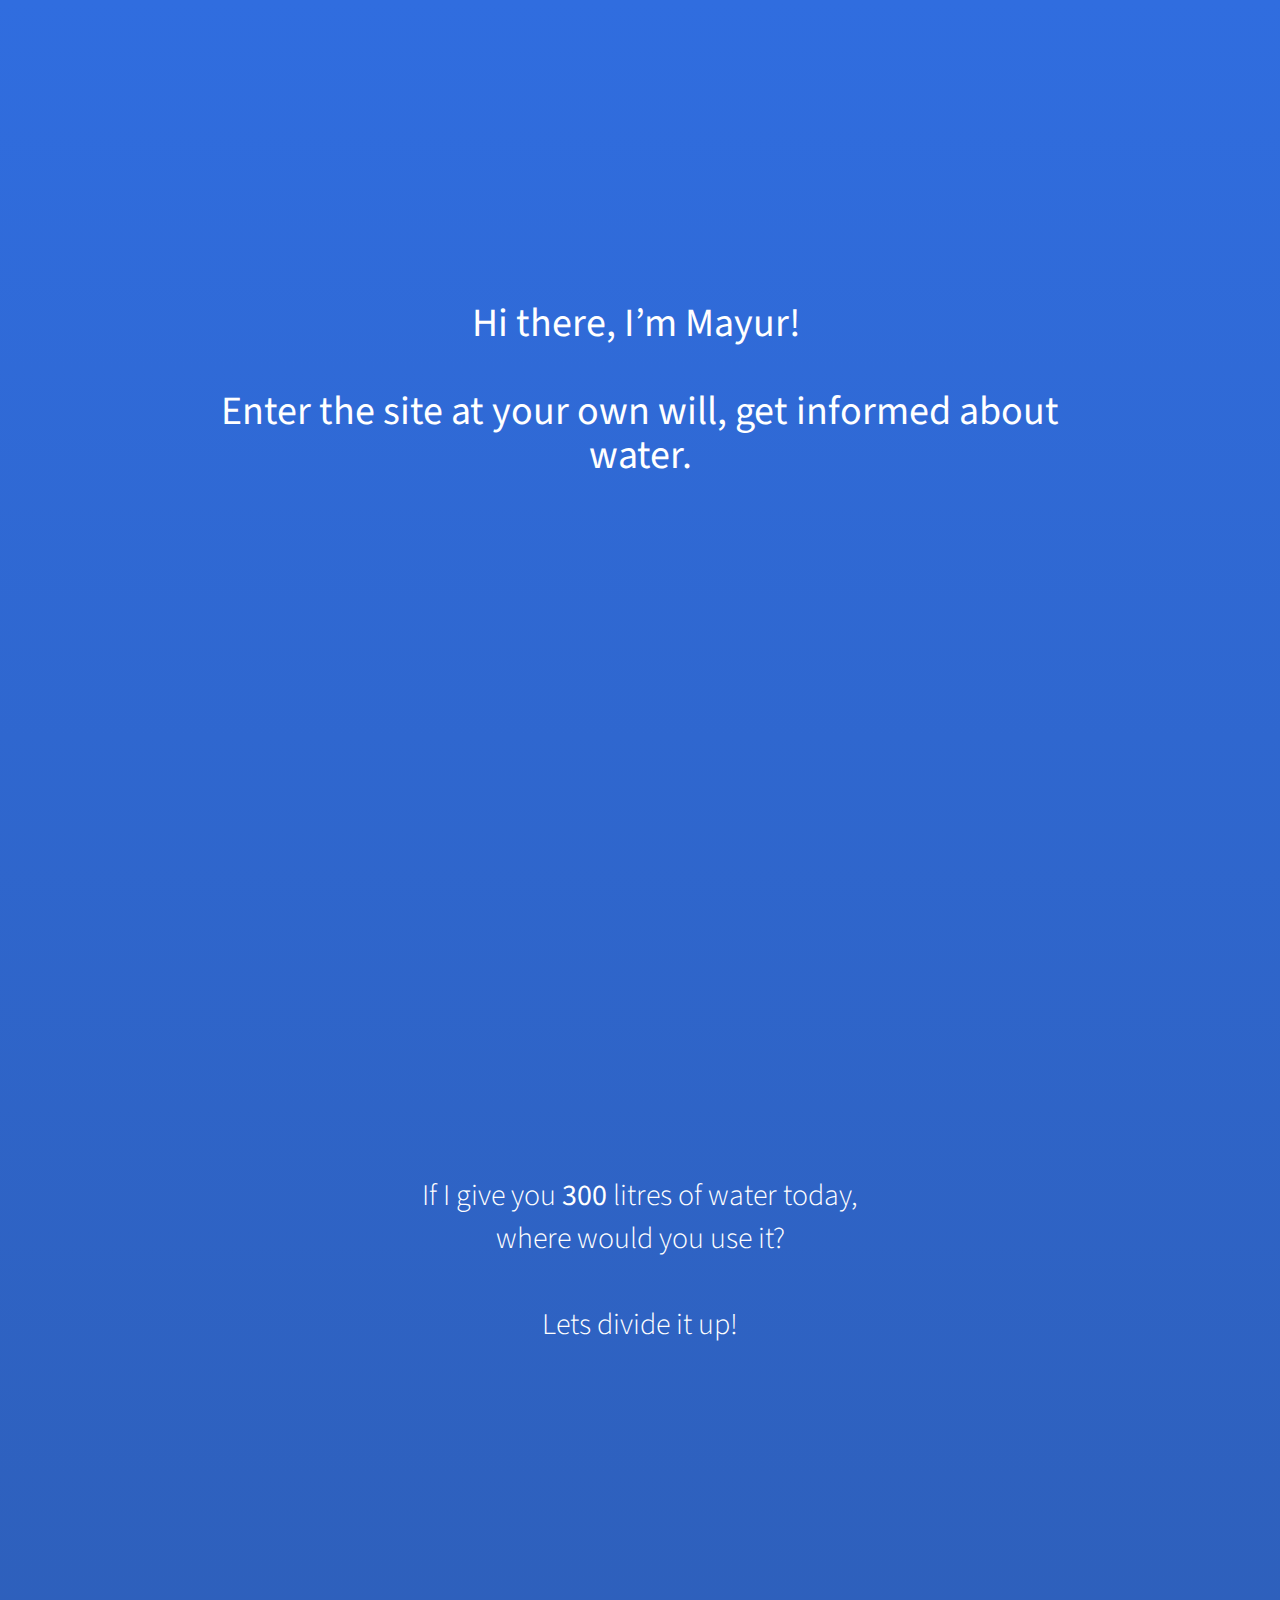
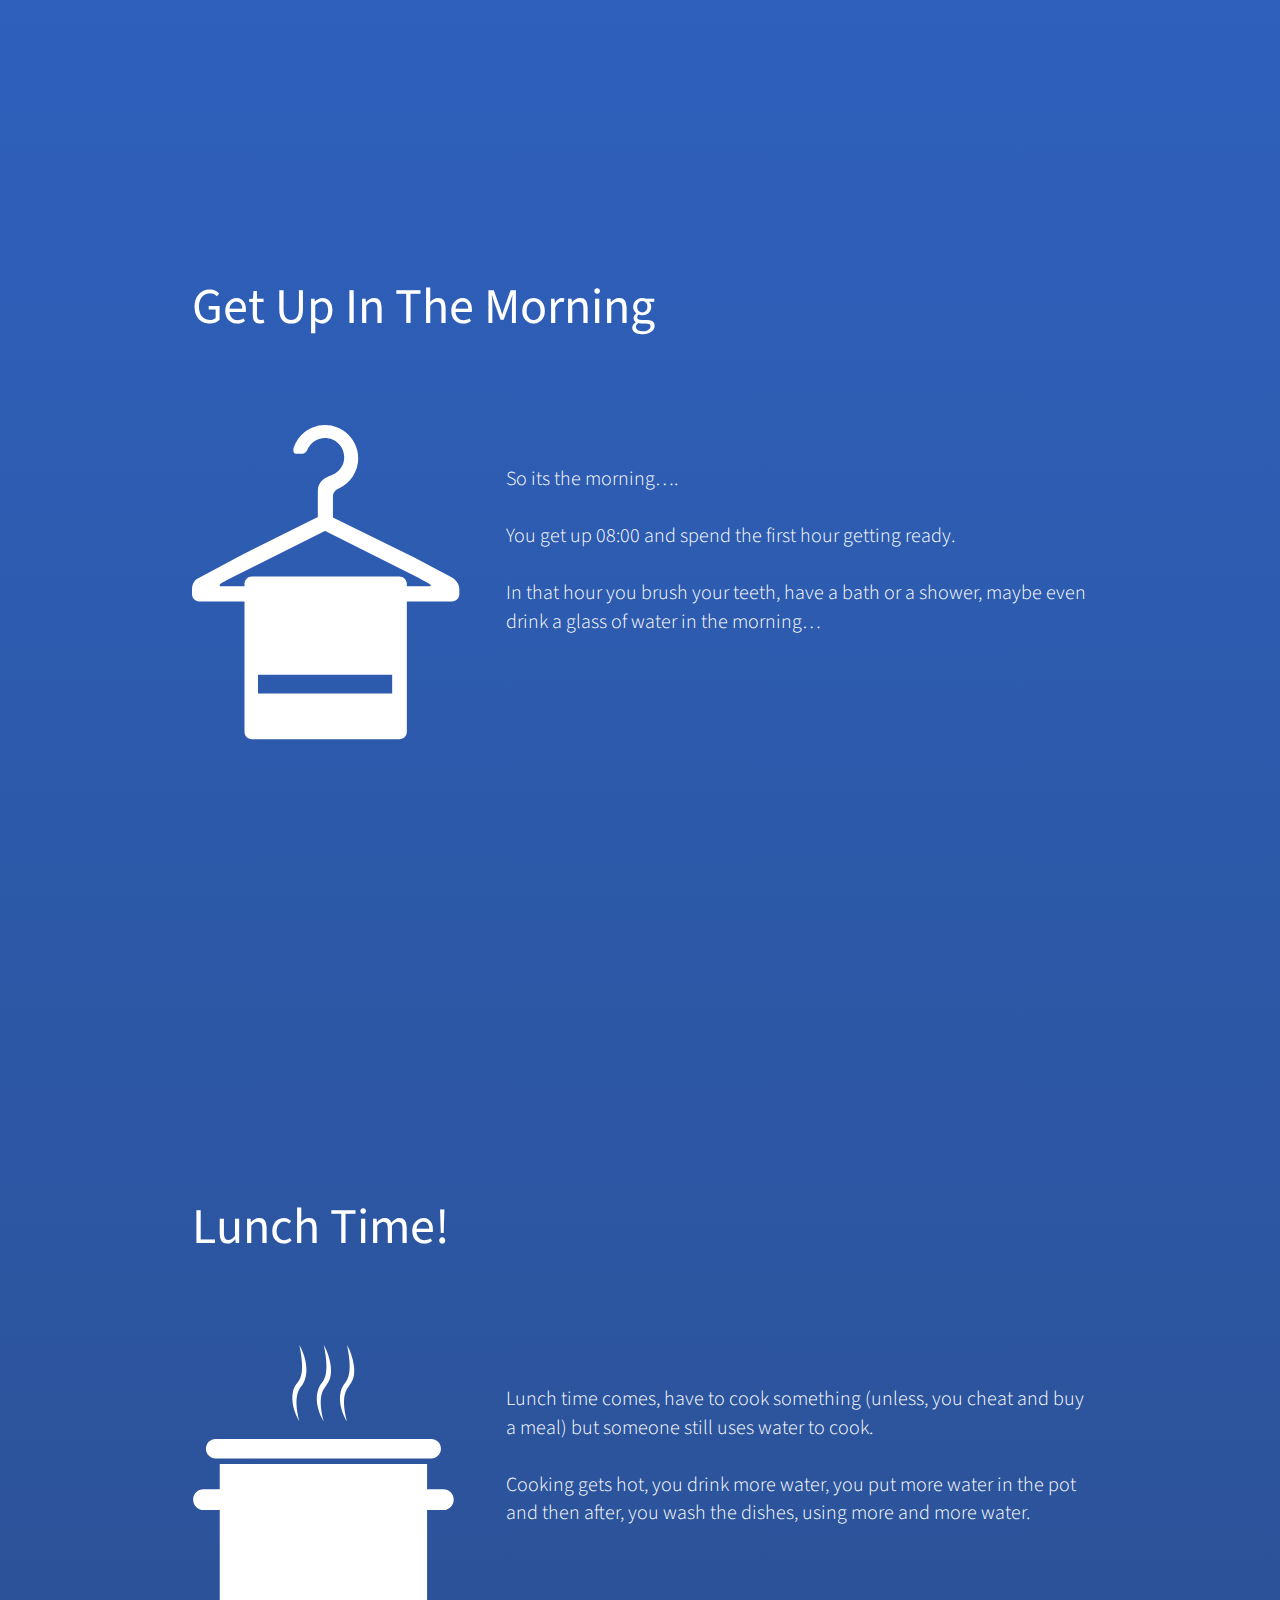
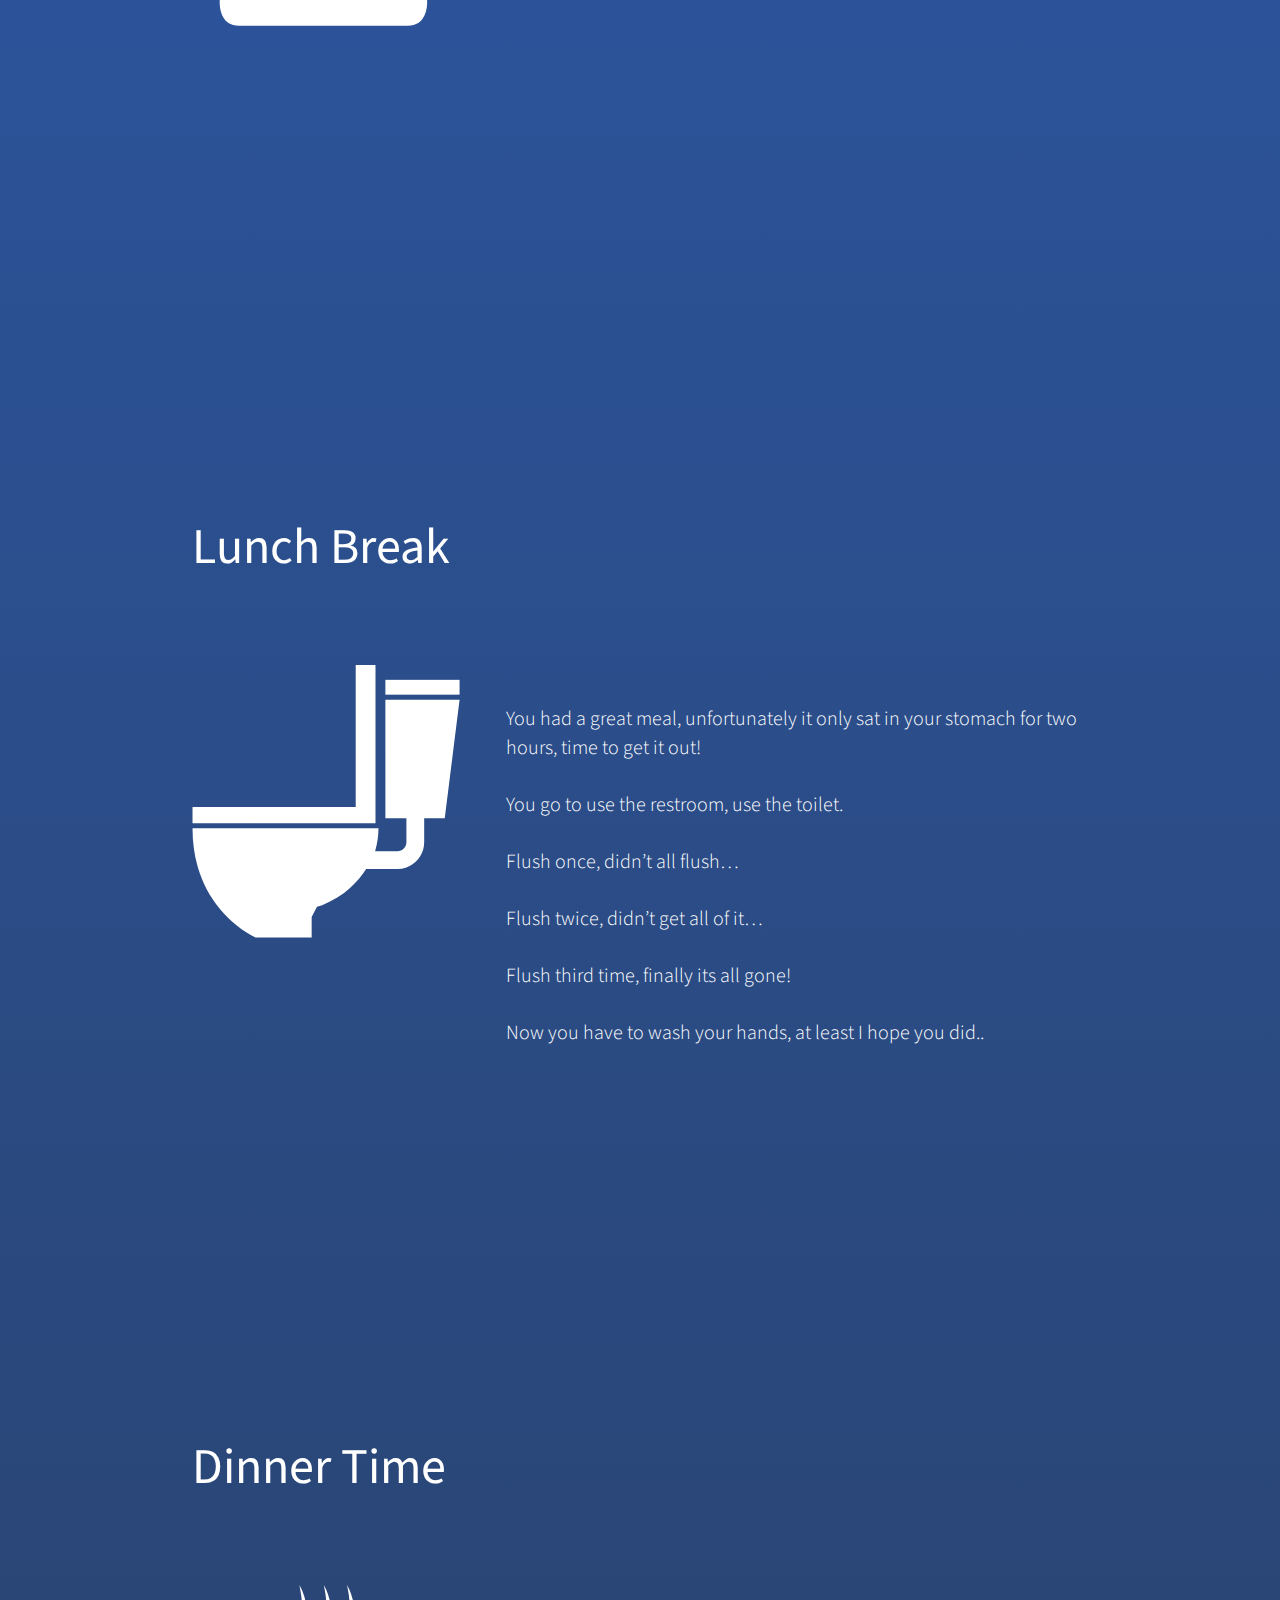
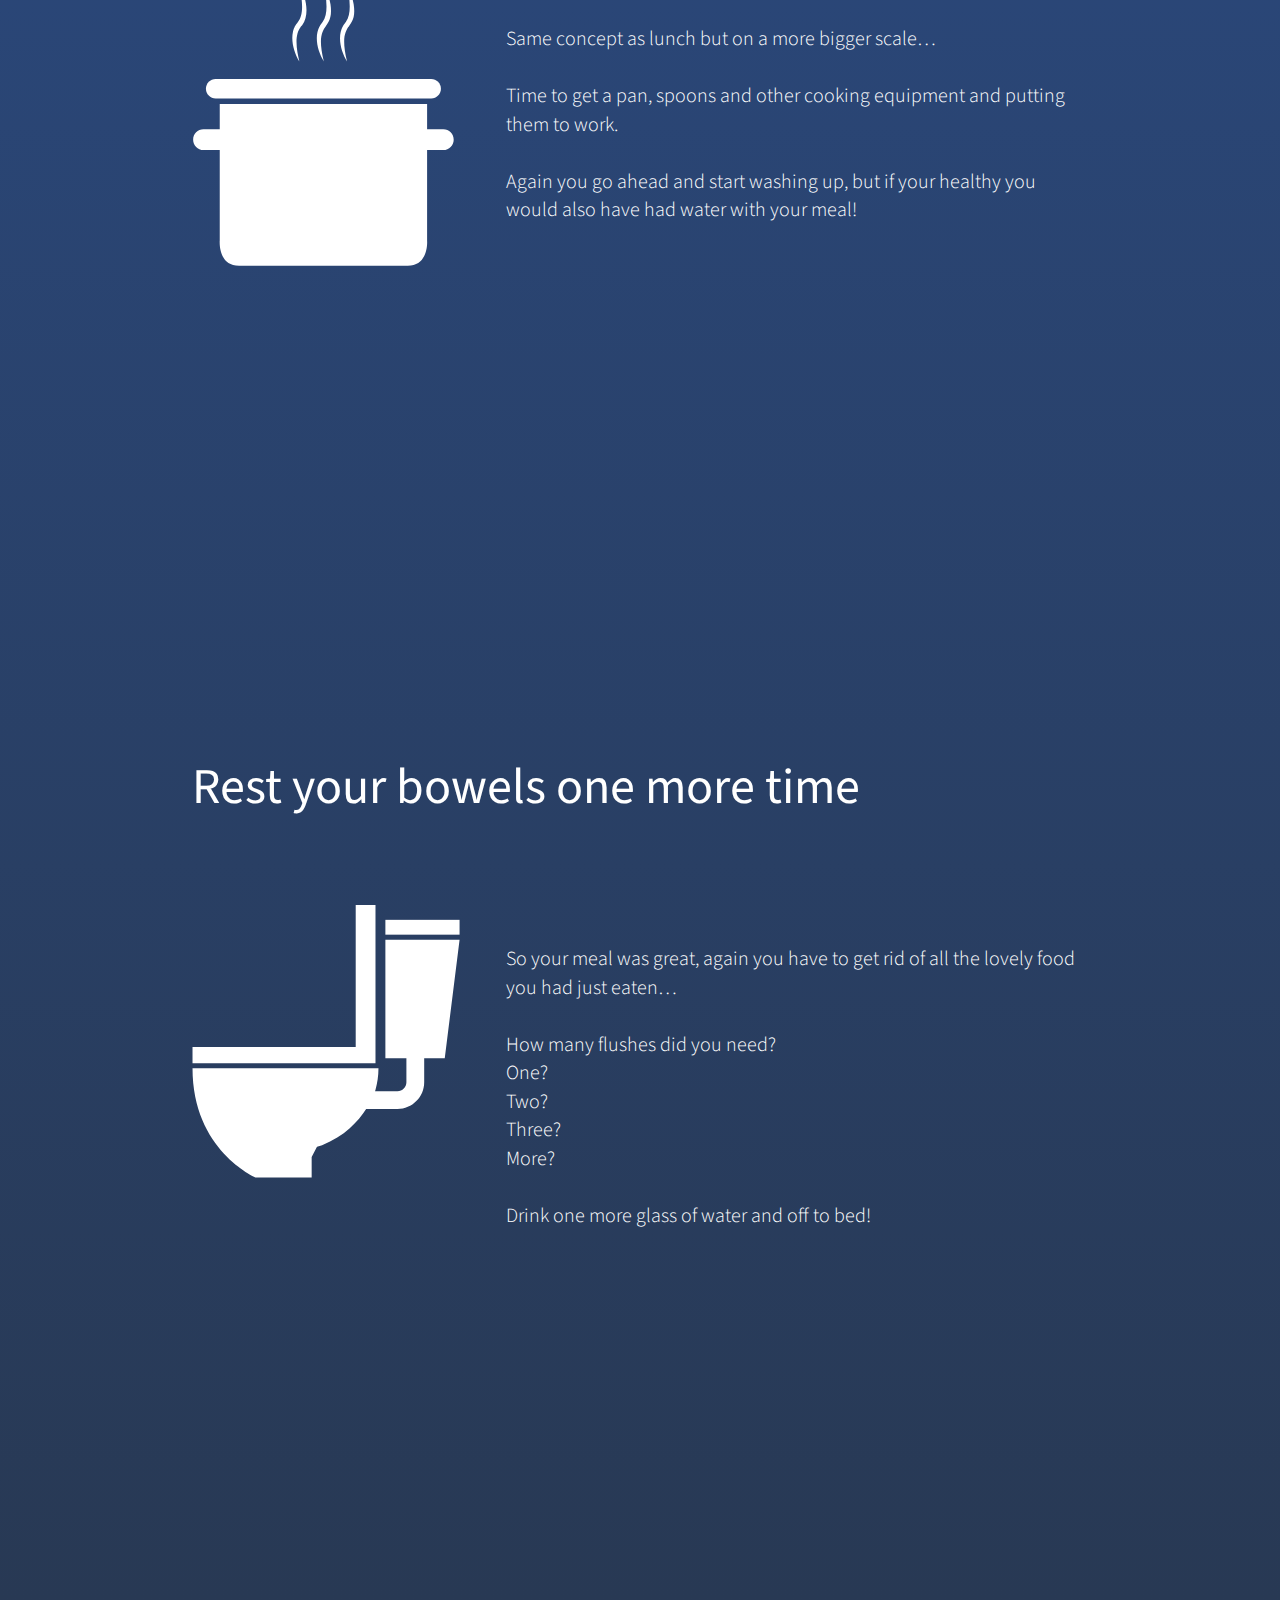
<file: index.html>
<!DOCTYPE html>
<html lang="en">
  <head>
    <meta charset="utf-8">
    <meta http-equiv="X-UA-Compatible" content="IE=edge">
    <meta name="viewport" content="width=device-width, initial-scale=1, minimal-ui">
    <title>What Water?</title>
    <script type="text/JavaScript" src="js/script.js"></script>
    <script type="text/JavaScript" src="js/jquery.min.js"></script>
    <script type="text/JavaScript" src="js/html5shiv.js"></script>
    <link href="https://fonts.googleapis.com/css?family=Source+Sans+Pro:200,200i,300,300i,400,400i,600,600i,700,700i,900,900i" rel="stylesheet">
    <link href="css/bootstrap.min.css" rel="stylesheet">
    <link rel="stylesheet" href="css/style.css">
    <link rel="stylesheet" href="css/normalize.css">

    <script>
				$(function() {
					$.scrollify({
						section : ".full",
					});
				});
	</script>

  </head>


  <body>

      <!-- jQuery (necessary for Bootstrap's JavaScript plugins) -->


  	<div class="content">

		 <section class="full" data-section-name="first" id="intro" >
		 	<div class="inner">
		 		<h1>Hi there, I’m Mayur! <br /><br />Enter the site at your own will, get informed about water.</h1>
		 	</div>
		 </section>

	 	<section class="full" data-section-name="second" id="background-info">
	 		<div class="inner">
	 			<p class="litres">If I give you <strong>300</strong> litres of water today,<br /> where would you use it? <br /> <br />Lets divide it up!</p>
	 		</div>
	 	</section>

	 	<section class="full" id="three" data-section-name="third">
	 		<h2>Get Up In The Morning</h2>
	 		<br />
	 		<br />
	 		<br />
	 		<br />
	 		<img src="images/shower.svg" alt="Shower Icon"> <br /> <br />
	 		<p class="text">So its the morning….<br /><br />You get up 08:00 and spend the first hour getting ready.<br /><br />In that hour you brush your teeth, have a bath or a shower, maybe even drink a glass of water in the morning…</p>
	 	</section>

	 	 <section class="full" id="four" data-section-name="fourth">
	 		<h2>Lunch Time!</h2>	 		
	 		<br />
	 		<br />
	 		<br />
	 		<br />
	 		<img src="images/cook.svg" alt="cooker Icon"> <br /> <br />
	 		<p class="text">Lunch time comes, have to cook something (unless, you cheat and buy a meal) but someone still uses water to cook.<br /><br />Cooking gets hot, you drink more water, you put more water in the pot and then after, you wash the dishes, using more and more water.</p>
	 	</section>

	 	 <section class="full" id="five" data-section-name="fifth">
	 		<h2>Lunch Break</h2>
	 		<br />
	 		<br />
	 		<br />
	 		<br />
	 		<img src="images/toilet.svg" alt="toilet Icon"> <br /> <br />
	 		<p class="text">You had a great meal, unfortunately it only sat in your stomach for two hours, time to get it out!<br /><br />You go to use the restroom, use the toilet.<br /><br />Flush once, didn’t all flush…<br /><br />Flush twice, didn’t get all of it…<br /><br />Flush third time, finally its all gone!<br /><br />Now you have to wash your hands, at least I hope you did..</p>
	 	</section>

	 	<section class="full" id="six" data-section-name="sixth">
	 		<h2>Dinner Time</h2>
	 		<br />
	 		<br />
	 		<br />
	 		<br />
	 		<img src="images/cook.svg" alt="cook Icon"> <br /> <br />
	 		<p class="text">Same concept as lunch but on a more bigger scale…<br /><br />Time to get a pan, spoons and other cooking equipment and putting them to work.<br /><br />Again you go ahead and start washing up, but if your healthy you would also have had water with your meal!</p>
	 	</section>

	 	<section class="full" id="seven" data-section-name="seventh">
	 		<h2>Rest your bowels one more time</h2>
	 		<br />
	 		<br />
	 		<br />
	 		<br />
	 		<img src="images/toilet.svg" alt="toilet Icon"> <br /> <br />
	 		<p class="text">So your meal was great, again you have to get rid of all the lovely food you had just eaten…<br /><br />How many flushes did you need?<br />One?<br />Two?<br />Three?<br />More?<br /><br />Drink one more glass of water and off to bed!</p>
	 	</section>


	 </div>
	<script src="js/jquery.min.js"></script>
	<script src="js/html5shiv.js"></script>
    <!-- Include all compiled plugins (below), or include individual files as needed -->
    <script src="js/script.js"></script>

  </body>
</html>
</file>
<file: test.html>
<!doctype html>
	<html>
		<head>
			<script>
				$(function() {
					$.scrollify({
						section : ".example-classname",
					});
				});
			</script>
			<script type="text/javascript">
				$.scrollify({
		section : "section",
		sectionName : "section-name",
		interstitialSection : "",
		easing: "easeOutExpo",
		scrollSpeed: 1100,
		offset : 0,
		scrollbars: true,
		standardScrollElements: "",
		setHeights: true,
		overflowScroll: true,
		updateHash: true,
		touchScroll:true,
		before:function() {},
		after:function() {},
		afterResize:function() {},
		afterRender:function() {}
	});
			</script>
		</head>
		<body>
			<div class="example-classname">
			<br />
			<br />
			<br />
			<br />
			<br />
			<br />
			<br /><br />
			<br />

			<br /><br />
			<br /><br /><br /><br /><br /><br /><br /><br /><br /><br /><br /><br /><br /><br /><br /><br /><br /><br /><br /><br /><br /><br /><br /><br /><br /><br /><br /><br />
			....<br /><br /><br /><br /><br /><br /><br /><br /><br /><br /><br /><br /><br /><br /><br /><br /><br /><br /><br /><br /><br /><br /><br /><br /><br /><br /><br /><br /><br /><br />
			</div>
			<div class="example-classname">
				<br /><br /><br /><br /><br /><br /><br /><br /><br /><br /><br /><br /><br /><br /><br /><br /><br /><br /><br /><br /><br /><br />......<br /><br /><br /><br /><br /><br /><br /><br /><br /><br /><br /><br /><br /><br /><br /><br /><br /><br />
			</div>
		</body>
		
	</html>
</file>
<file: css/style.css>
@media only screen and (min-width:240px) and (max-width: 600px),
@media only screen and (max-width: 601px)  {

	body, html {
		background-image: linear-gradient(180deg, #306DDF 0%, #283954 100%);
		position: relative;
		width: 100vw;
	}

	h1 {
		font-family: 'Source Sans Pro', sans-serif;
		font-size: 20px;
		color: #FFFFFF;
		font-weight: 400;
		text-align: center;
	}

	h2 {
		font-family: 'Source Sans Pro', sans-serif;
		font-size: 50px;
		color: #FFFFFF;
		font-weight: 400;
		text-align: center;
		padding-top: 60px;
	}

	p.litres {
		font-size: 30px;
		padding-top: -100px;
	}

	#intro {
		padding-top: 200px;
		font-size: 20px;
		height: 100vh;
	}

	p {
		font-family: 'Source Sans Pro', sans-serif;
		font-size: 20px;
		color: #FFFFFF;
		font-weight: 300;
		text-align: center;
	}

	strong {
		font-weight: 700;
	}

	.content {
		max-width: 70vw;
		margin: 0 auto;
		display: block;
	}

	.full {
		width: 70vw;
		position: relative;
	    align-items: center;
	    margin: 0 auto;
	    vertical-align: baseline;
	}

	#background-info {
		text-align: center;
		height: 100vh;
		padding-top: 200px;
	}

	.text {
		width: 100%;
		float: center;
		position: relative;
		display: block;
	}

	#three {
		height: 800px;
	}
	#four {
		height: 900px;
	}
	#five {
		height: 1000px;
	}
	#six {
		height: 900px;
	}

	#seven {
		height: 900px;
	}

	img {
		display: block;
		margin: 0 auto;
		height: 200px;
	}
}

@media only screen and (min-width:601px) and (max-width: 768px),
@media only screen and (max-width: 769x)  {

	body, html {
		background-image: linear-gradient(180deg, #306DDF 0%, #283954 100%);
		position: relative;
		width: 100vw;
	}

	h1 {
		font-family: 'Source Sans Pro', sans-serif;
		font-size: 20px;
		color: #FFFFFF;
		font-weight: 400;
		text-align: center;
	}

	h2 {
		font-family: 'Source Sans Pro', sans-serif;
		font-size: 50px;
		color: #FFFFFF;
		font-weight: 400;
		text-align: left;
		padding-top: 60px;
	}

	p.litres {
		font-size: 30px;
		padding-top: -100px;
	}

	#intro {
		padding-top: 250px;
		font-size: 20px;
	}

	p {
		font-family: 'Source Sans Pro', sans-serif;
		font-size: 20px;
		color: #FFFFFF;
		font-weight: 300;
	}

	strong {
		font-weight: 700;
	}

	.content {
		max-width: 70vw;
		margin: 0 auto;
	}

	.full {
		width: 70vw;
		height: 100vh;
	    position: relative;
	    align-items: center;
	}

	#background-info {
		text-align: center;
		height: 100vh;
		padding-top: 250px;
	}

	.text {
		width: 50%;
		float: right;
	}

	img {
		float:left;
	    position: relative;
	    width: 45%;
	}

}

@media only screen and (min-width:769px) and (max-width: 1170px),
@media only screen and (max-width: 1171px)  {

	body, html {
		background-image: linear-gradient(180deg, #306DDF 0%, #283954 100%);
		position: relative;
		width: 100vw;
	}

	h1 {
		font-family: 'Source Sans Pro', sans-serif;
		font-size: 20px;
		color: #FFFFFF;
		font-weight: 400;
		text-align: center;
	}

	h2 {
		font-family: 'Source Sans Pro', sans-serif;
		font-size: 50px;
		color: #FFFFFF;
		font-weight: 400;
		text-align: left;
		padding-top: 60px;
	}

	p.litres {
		font-size: 30px;
		padding-top: -100px;
	}

	#intro {
		padding-top: 260px;
		font-size: 20px;
	}

	p {
		font-family: 'Source Sans Pro', sans-serif;
		font-size: 20px;
		color: #FFFFFF;
		font-weight: 300;
	}

	strong {
		font-weight: 700;
	}

	.content {
		max-width: 70vw;
		margin: 0 auto;
	}

	.full {
		width: 70vw;
		height: 100vh;
	    position: relative;
	    align-items: center;
	}

	#background-info {
		text-align: center;
		height: 100vh;
		padding-top: 260px;
	}

	.text {
		width: 50%;
		float: right;
	}

	img {
		float:left;
	    position: relative;
	    max-width: 300px;
	    width: 45%;
	}
}

@media only screen and (min-width:1171px) and (max-width: 2000px),
@media only screen and (max-width: 2000px)  {

	body, html {
		background-image: linear-gradient(180deg, #306DDF 0%, #283954 100%);
		position: relative;
		width: 100vw;
	}

	h1 {
		font-family: 'Source Sans Pro', sans-serif;
		font-size: 20px;
		color: #FFFFFF;
		font-weight: 400;
		text-align: center;
	}

	h2 {
		font-family: 'Source Sans Pro', sans-serif;
		font-size: 50px;
		color: #FFFFFF;
		font-weight: 400;
		text-align: left;
		padding-top: 60px;
	}

	p.litres {
		font-size: 30px;
		padding-top: -100px;
	}

	#intro {
		padding-top: 275px;
		font-size: 20px;
	}

	p {
		font-family: 'Source Sans Pro', sans-serif;
		font-size: 20px;
		color: #FFFFFF;
		font-weight: 300;
	}

	strong {
		font-weight: 700;
	}

	.content {
		max-width: 70vw;
		margin: 0 auto;
	}

	.full {
		width: 70vw;
		height: 100vh;
	    position: relative;
	    align-items: center;
	}

	#background-info {
		text-align: center;
		height: 100vh;
		padding-top: 275px;
	}

	.text {
		width: 65%;
		float: right;
	}
	
	section {
		display: block;
	}

	img {
		float:left;
	    position: relative;
	    width: 30%;
	}
}
</file>
